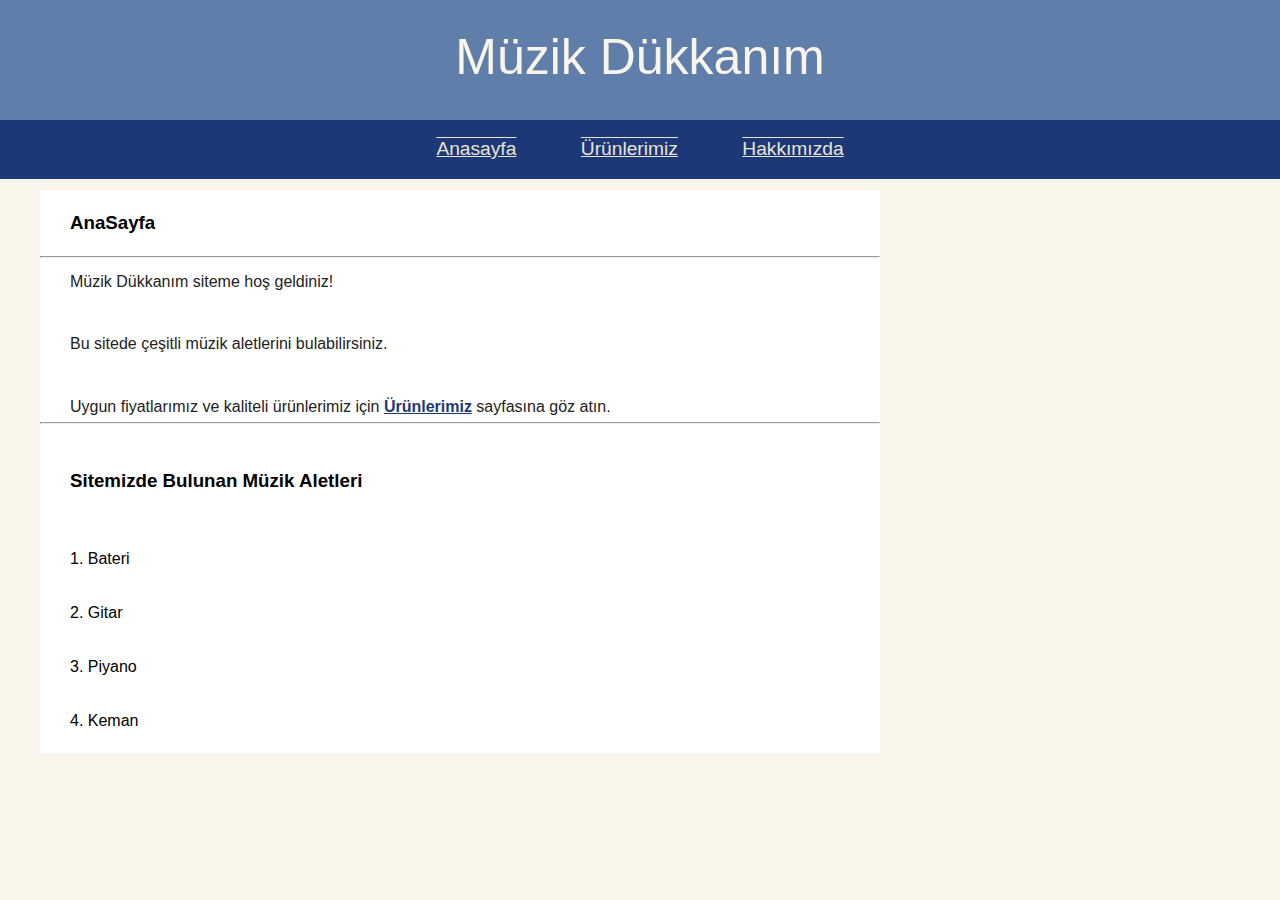
<file: index.html>
<!DOCTYPE html>
<html lang="en">
<head>
    <meta charset="UTF-8">
    <meta http-equiv="X-UA-Compatible" content="IE=edge">
    <title>Müzik Dükkanım</title>
    <link rel="stylesheet" href="style.css">
    <link rel="shortcut icon" href="./img/music.png" type="image/x-png">
</head>
<body>
    
    <!-- Header -->
    <header>
        <a href="index.html">
            <span id="logo">Müzik Dükkanım</span>
        </a>
    </header>

    <!-- Navbar -->
    <nav>
        <div class="nav">
            
                <ul>
                    <li><a href="index.html">Anasayfa</a></li>
                    <li><a href="urunlerimiz.html">Ürünlerimiz</a></li>
                    <li><a href="hakkimizda.html">Hakkımızda</a></li>
                </ul>
            
        </div>
      </nav>

      <!-- Content -->
      <div class="content">
        <div class="makale_oku">
            <h3>AnaSayfa</h3>
            <hr>
            <p>Müzik Dükkanım siteme hoş geldiniz!</p>
            <br>
            <p>Bu sitede çeşitli müzik aletlerini bulabilirsiniz.</p>
            <br>
            <p>Uygun fiyatlarımız ve kaliteli ürünlerimiz için <strong><a href="urunlerimiz.html">Ürünlerimiz</a></strong> sayfasına göz atın.</p>
            <hr>
            <br>
            <h3>Sitemizde Bulunan Müzik Aletleri</h3>
            <br>
            <ol>
                <li>Bateri</li>
                <li>Gitar</li>
                <li>Piyano</li>
                <li>Keman</li>
            </ol>
            
        </div>
      </div>

</body>
</html>
</file>
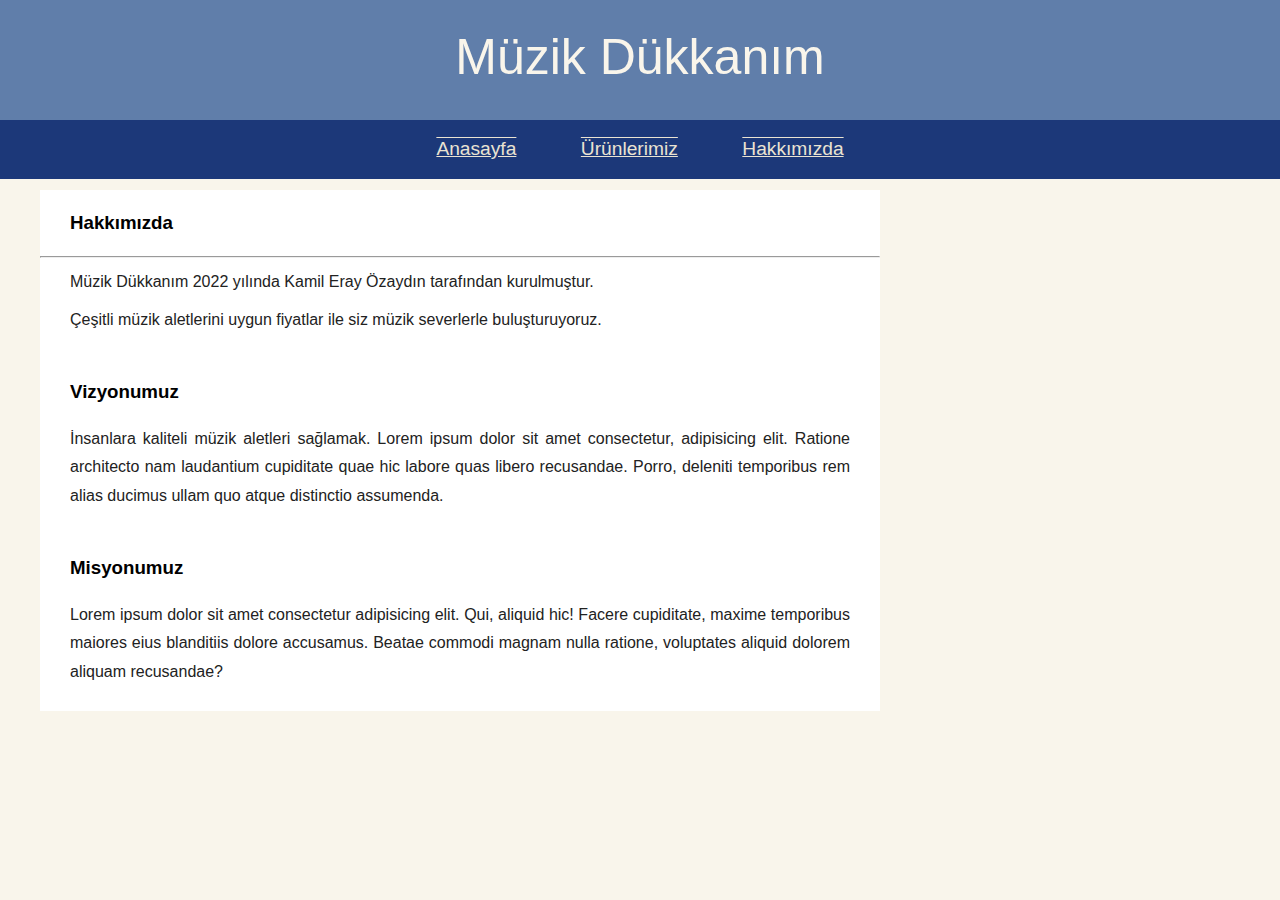
<file: hakkimizda.html>
<!DOCTYPE html>
<html lang="en">
<head>
    <meta charset="UTF-8">
    <meta http-equiv="X-UA-Compatible" content="IE=edge">
    <title>Hakkımızda</title>
    <link rel="stylesheet" href="style.css">
    <link rel="shortcut icon" href="./img/music.png" type="image/x-png">
</head>
<body>
    
    <!-- Header -->
    <header>
        <a href="index.html">
            <span id="logo">Müzik Dükkanım</span>
        </a>
    </header>

    <!-- Navbar -->
    <nav>
        <div class="nav">
            
                <ul>
                    <li><a href="index.html">Anasayfa</a></li>
                    <li><a href="urunlerimiz.html">Ürünlerimiz</a></li>
                    <li><a href="hakkimizda.html">Hakkımızda</a></li>
                </ul>
            
        </div>
      </nav>

      <!-- Content -->
      <div class="content">
        <div class="makale_oku">
            <h3>Hakkımızda</h3>
            <hr>
            <p>Müzik Dükkanım 2022 yılında Kamil Eray Özaydın tarafından kurulmuştur.</p>
            <p>Çeşitli müzik aletlerini uygun fiyatlar ile siz müzik severlerle buluşturuyoruz.</p>
            <br>
            <h3>Vizyonumuz</h3>
            <p>İnsanlara kaliteli müzik aletleri sağlamak. Lorem ipsum dolor sit amet consectetur, adipisicing elit. Ratione architecto nam laudantium cupiditate quae hic labore quas libero recusandae. Porro, deleniti temporibus rem alias ducimus ullam quo atque distinctio assumenda.</p>
            <br>
            <h3>Misyonumuz</h3>
            <p>Lorem ipsum dolor sit amet consectetur adipisicing elit. Qui, aliquid hic! Facere cupiditate, maxime temporibus maiores eius blanditiis dolore accusamus. Beatae commodi magnam nulla ratione, voluptates aliquid dolorem aliquam recusandae?</p>
            <br>
            
        </div>
      </div>

</body>
</html>
</file>
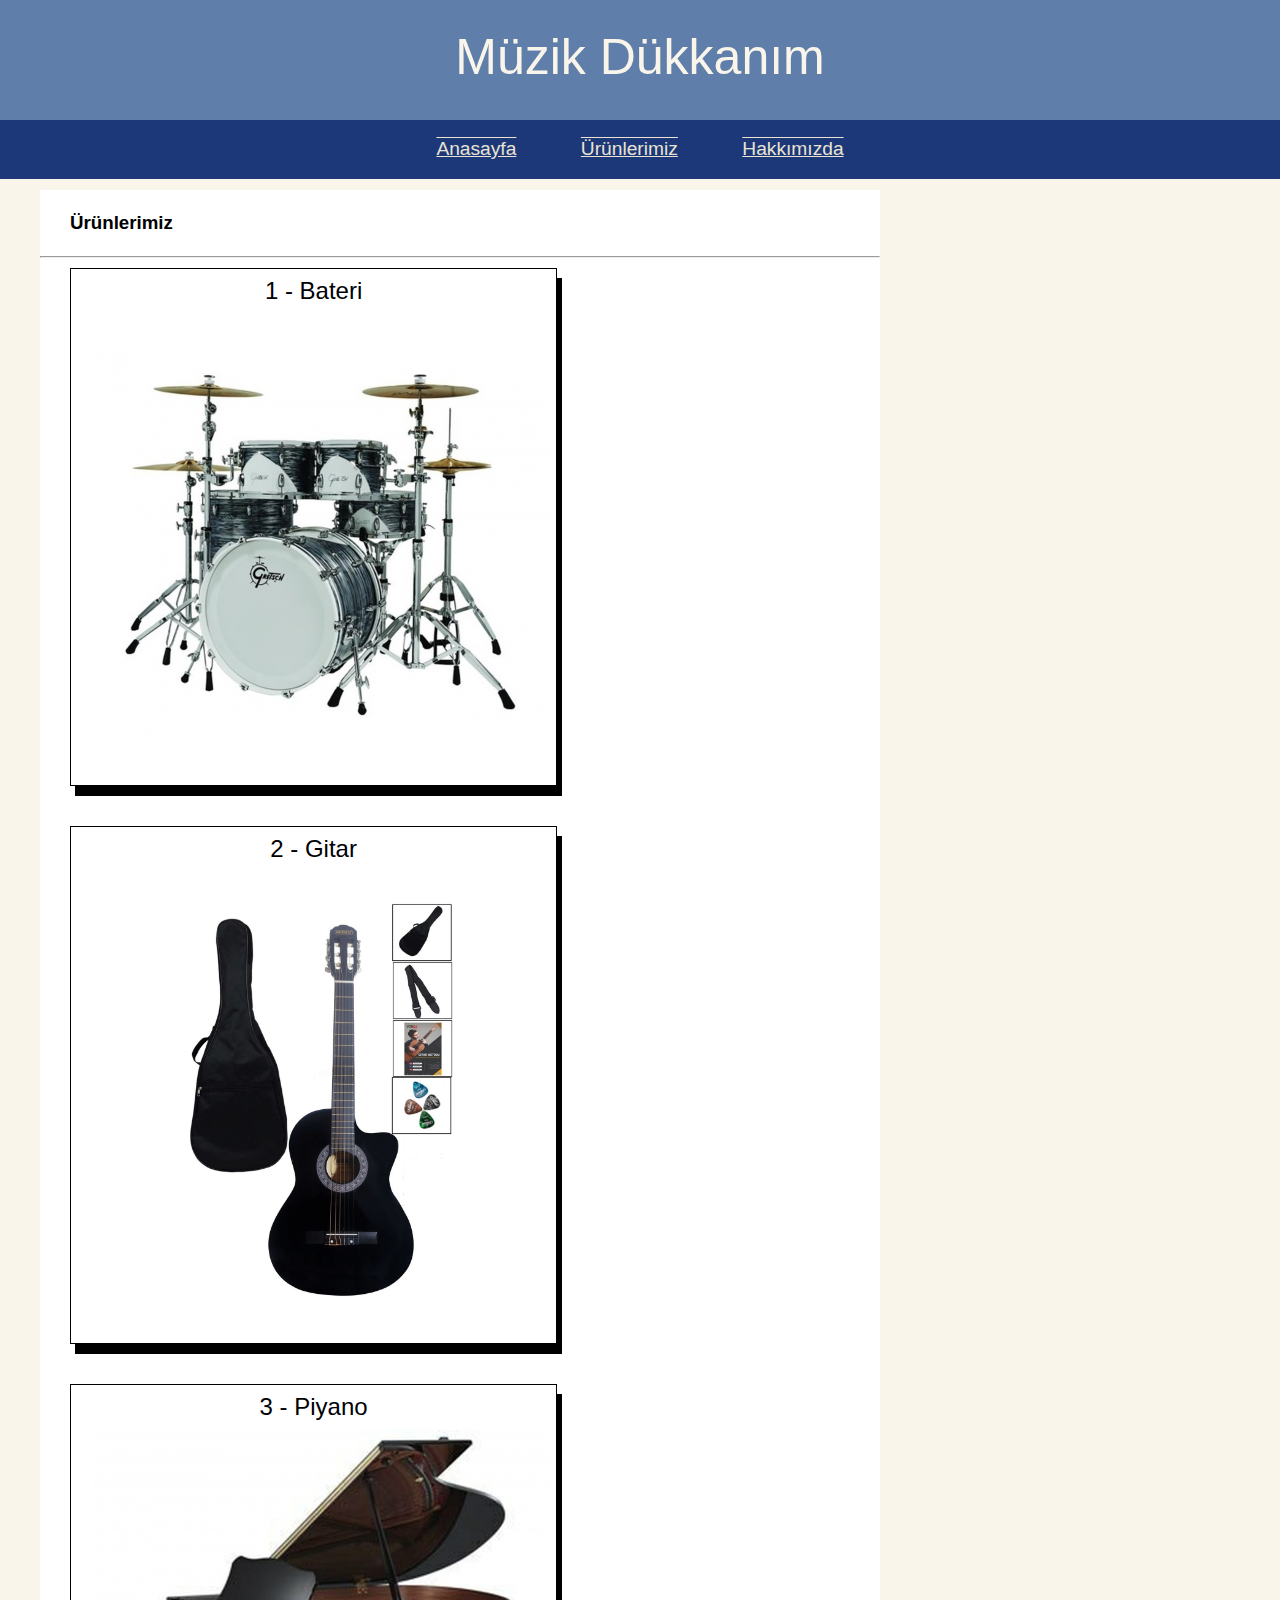
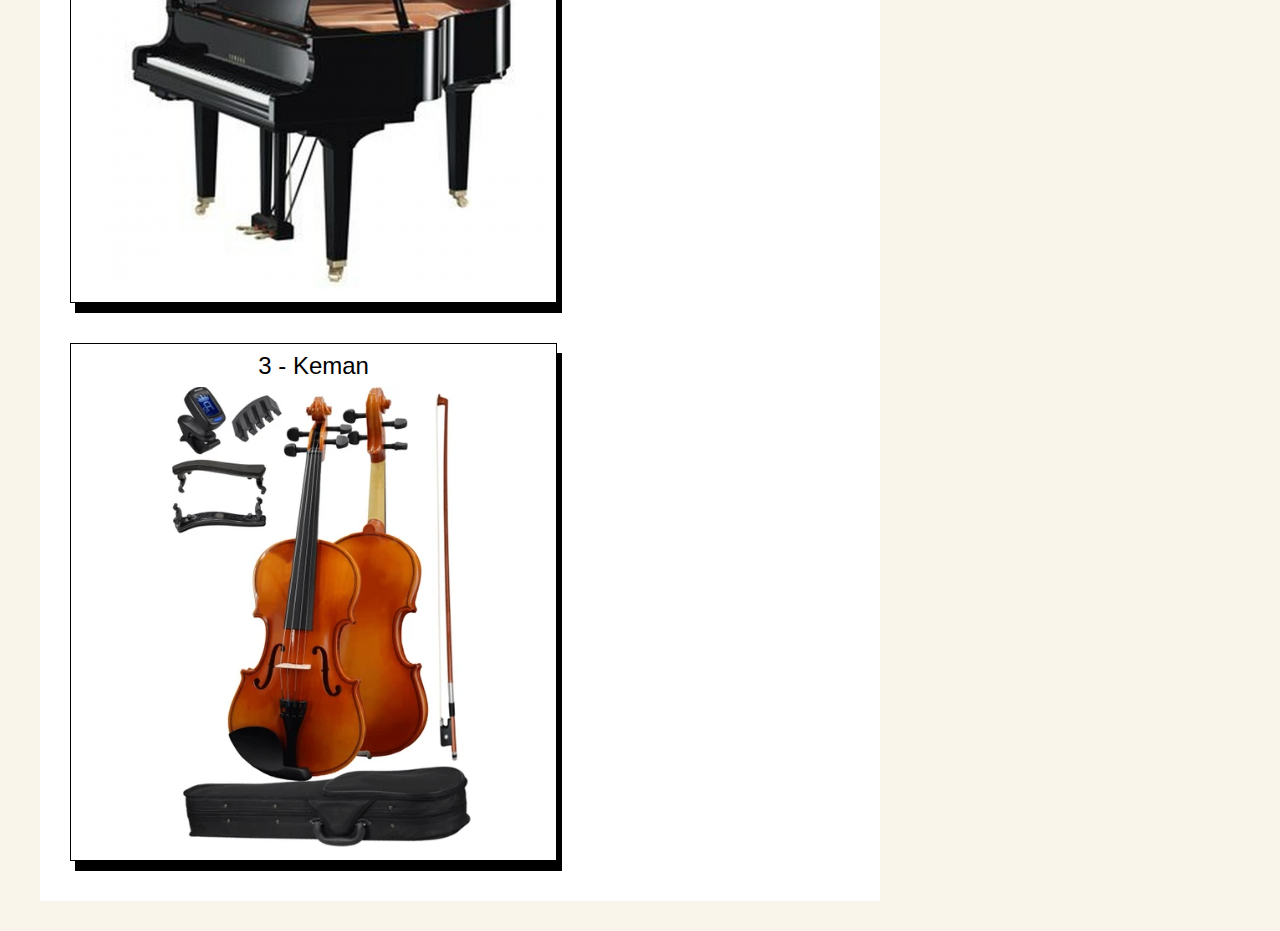
<file: urunlerimiz.html>
<!DOCTYPE html>
<html lang="en">
<head>
    <meta charset="UTF-8">
    <meta http-equiv="X-UA-Compatible" content="IE=edge">
    <title>Ürünlerimiz</title>
    <link rel="stylesheet" href="style.css">
    <link rel="shortcut icon" href="./img/music.png" type="image/x-png">
</head>
<body>
    
    <!-- Header -->
    <header>
        <a href="index.html">
            <span id="logo">Müzik Dükkanım</span>
        </a>
    </header>

    <!-- Navbar -->
    <nav>
        <div class="nav">
            
                <ul>
                    <li><a href="index.html">Anasayfa</a></li>
                    <li><a href="urunlerimiz.html">Ürünlerimiz</a></li>
                    <li><a href="hakkimizda.html">Hakkımızda</a></li>
                </ul>
            
        </div>
      </nav>

      <!-- Content -->
      <div class="content">
        <div class="makale_oku">
            <h3>Ürünlerimiz</h3>
            <hr>
            <div class="items">
                <p class="item">1 - Bateri <img src="./img/drum.jpg" alt="drum"></p>
                <p class="item">2 - Gitar  <img src="./img/guitar.jpg" alt="guitar" width="475" height="460"></p>
                <p class="item">3 - Piyano <img src="./img/piano.jpg" alt="piano" width="475" height="460"></p>
                <p class="item">3 - Keman <img src="./img/violin.jpg" alt="violin" width="475" height="460"></p>
            </div>
            
            
        </div>
      </div>

</body>
</html>
</file>
<file: style.css>
body{
	line-height: 1.5;
	font-family: 'Poppins', sans-serif;
	background: #F9F5EB;
}
*{
	margin:0;
	padding:0;
	box-sizing: border-box;
    text-decoration: none;

}
header{
	width: 100%;
	height: 120px;
	background-color: #607EAA;
}
#logo{
    color: #F9F5EB;
    font-size: 50px;
    text-align: center;
    display: block;
    padding-top: 20px;
}
.nav{
    position: relative;
	width: 100%;
	height: 50px;
	background-color: #1C3879;
}
.nav ul{
    list-style: none;
    background-color: #1C3879;
    overflow: hidden;
    text-align: center;
    display: block;
}
.nav li{
    display: inline-block;
}
.nav li a {
    font-family: 'Oswald',sans-serif;
    font-size: 1.2em;
    color: #EAE3D2;
    display: block;
    text-decoration: none;
    padding: 15px 30px;
    text-align: center;
    text-decoration: underline overline !important;
}
.nav li a:hover{
    color: black;
    background-color: #F9F5EB;
}
.content{
    width: 100%;
    height: auto;
    max-width: 1200px;
    margin: 0 auto;
    margin-top: 20px;
    box-shadow: 1px;

}
.makale_oku{
	width: 70%;
    height: auto;
    float: left;
    background: #fff;
    margin-bottom: 30px;

}
.makale_oku h1 {
    font-family: 'Oswald',sans-serif;
    margin-left: 30px;
    margin-top: 20px;
}
.makale_oku p {
    font-size: 1em;
    color: #222;
    margin-left: 30px;
    margin-top: 10px;
    margin-right: 30px;
    line-height: 1.8em;
    text-align: justify;
}
.makale_oku h3 {
    
    font-family: 'Oswald',sans-serif;
    font-size: 2.5em;
    font-weight: 400;
    color: 333;
    display: block;
    font-size: 1.17em;
    margin-block-start: 1em;
    margin-block-end: 1em;
    margin-inline-start: 0px;
    margin-inline-end: 0px;
    font-weight: bold;
    margin-left: 30px;
}
.makale_oku a {
    color: #1C3879;
    text-decoration: underline !important;
}
.makale_oku ol li{
    font-size: 1em;
    margin-left: 30px;
    margin-bottom: 20px;
    padding-top: 10px;
    list-style-position: inside;
}
.items{
    margin-bottom: 20px;
}
.item{
    width: 58%;
    height: auto;
    background-color: rgb(255, 255, 255);
    border: 1px solid black;
    box-shadow: 5px 10px;
}

.items p{
    margin-bottom: 40px;
    color: black;
    text-align: center;
    font-size: x-large;
}
img{
    padding-left: 15px;
}
</file>
